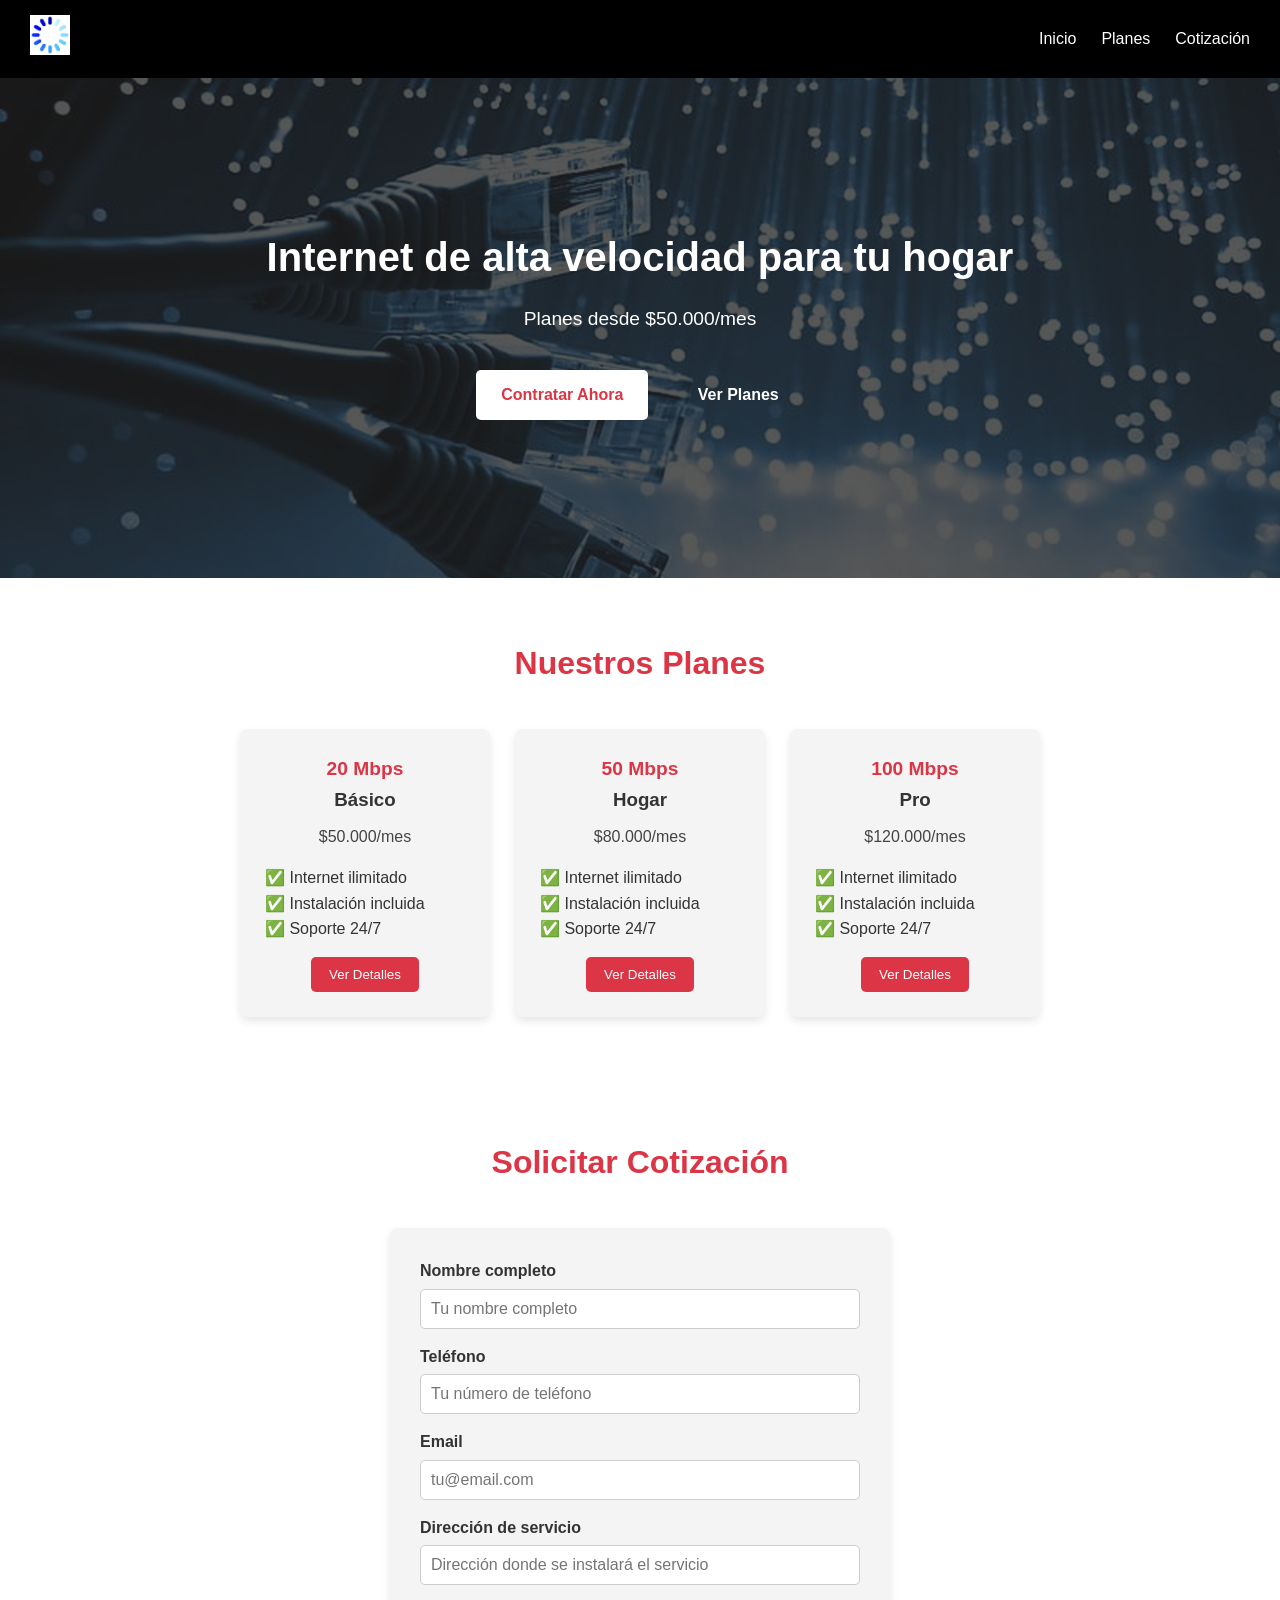
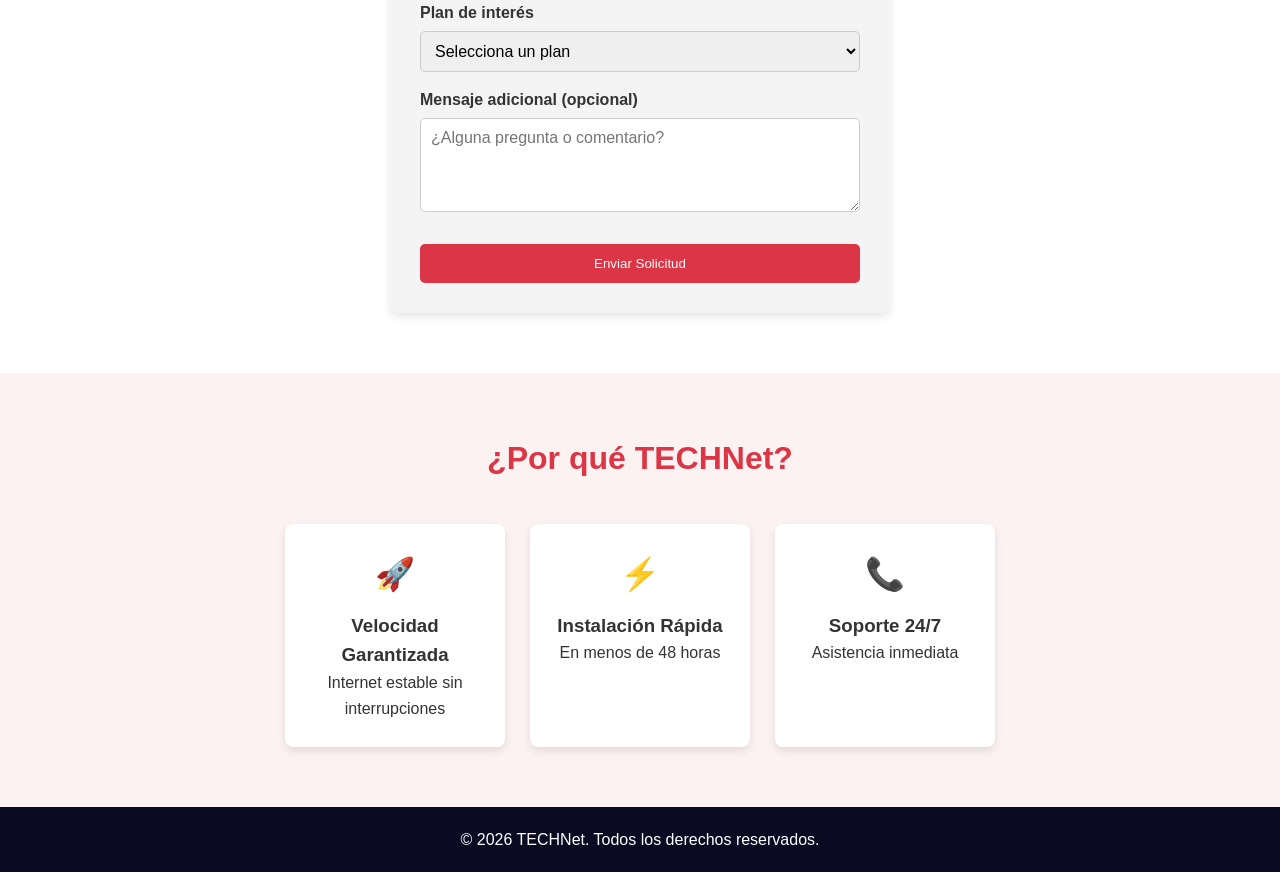
<file: public/index.html>
<!doctype html>
<html lang="es">
  <head>
    <meta charset="UTF-8" />
    <meta name="viewport" content="width=device-width, initial-scale=1.0" />
    <title>TECHNet - Inicio</title>
    <link rel="stylesheet" href="styles.css" />
  </head>
  <body>
    <!-- ================== NAVBAR ================== -->
    <nav class="navbar">
      <div class="logo">
        <img src="/assets/imagenes/cargando.png" alt="logo" />
      </div>
      <ul>
        <li><a href="#inicio">Inicio</a></li>
        <li><a href="#planes">Planes</a></li>
        <li><a href="#cotizacion">Cotización</a></li>
      </ul>
    </nav>

    <!-- ================== SECCIÓN INICIO ================== -->
    <section id="inicio" class="hero">
      <div class="hero-content">
        <h1>Internet de alta velocidad para tu hogar</h1>
        <p class="hero-subtitle">Planes desde $50.000/mes</p>
        <div class="hero-cta">
          <a href="#cotizacion" class="cta-primary">Contratar Ahora</a>
          <a href="#planes" class="cta-secondary">Ver Planes</a>
        </div>
      </div>
    </section>

    <!-- ================== SECCIÓN PLANES ================== -->
    <section id="planes" class="planes">
      <div class="container">
        <h2 class="section-title">Nuestros Planes</h2>
        <div class="plans-grid" id="plans-grid-index">
          <!-- Planes únicos generados por JS -->
        </div>
      </div>
    </section>

    <!-- ================== SECCIÓN COTIZACIÓN ================== -->
    <section id="cotizacion" class="form-section">
      <div class="container">
        <h2 class="section-title">Solicitar Cotización</h2>
        <form id="form-cotizacion-index" class="form-cotizacion">
          <div class="form-group">
            <label for="nombre-index">Nombre completo</label>
            <input
              type="text"
              id="nombre-index"
              name="nombre"
              placeholder="Tu nombre completo"
              required
            />
          </div>

          <div class="form-group">
            <label for="telefono-index">Teléfono</label>
            <input
              type="tel"
              id="telefono-index"
              name="telefono"
              placeholder="Tu número de teléfono"
              required
            />
          </div>

          <div class="form-group">
            <label for="email-index">Email</label>
            <input
              type="email"
              id="email-index"
              name="email"
              placeholder="tu@email.com"
              required
            />
          </div>

          <div class="form-group">
            <label for="direccion-index">Dirección de servicio</label>
            <input
              type="text"
              id="direccion-index"
              name="direccion"
              placeholder="Dirección donde se instalará el servicio"
              required
            />
          </div>

          <div class="form-group">
            <label for="plan-index">Plan de interés</label>
            <select id="plan-index" name="plan" required>
              <option value="">Selecciona un plan</option>
              <option value="Básico">Básico - 20 Mbps - $50.000/mes</option>
              <option value="Hogar">Hogar - 50 Mbps - $80.000/mes</option>
              <option value="Pro">Pro - 100 Mbps - $120.000/mes</option>
            </select>
          </div>

          <div class="form-group">
            <label for="mensaje-index">Mensaje adicional (opcional)</label>
            <textarea
              id="mensaje-index"
              name="mensaje"
              rows="4"
              placeholder="¿Alguna pregunta o comentario?"
            ></textarea>
          </div>

          <button type="submit" class="submit-cta">Enviar Solicitud</button>
        </form>
      </div>
    </section>

    <!-- ================== SECCIÓN BENEFICIOS ================== -->
    <section class="benefits">
      <div class="container">
        <h2 class="section-title">¿Por qué TECHNet?</h2>
        <div class="benefits-grid">
          <div class="benefit">
            <div class="benefit-icon">🚀</div>
            <h3>Velocidad Garantizada</h3>
            <p>Internet estable sin interrupciones</p>
          </div>
          <div class="benefit">
            <div class="benefit-icon">⚡</div>
            <h3>Instalación Rápida</h3>
            <p>En menos de 48 horas</p>
          </div>
          <div class="benefit">
            <div class="benefit-icon">📞</div>
            <h3>Soporte 24/7</h3>
            <p>Asistencia inmediata</p>
          </div>
        </div>
      </div>
    </section>

    <!-- ================== FOOTER ================== -->
    <footer>
      <div class="container">
        <p>&copy; 2026 TECHNet. Todos los derechos reservados.</p>
      </div>
    </footer>

    <script src="script.js"></script>
  </body>
</html>
</file>
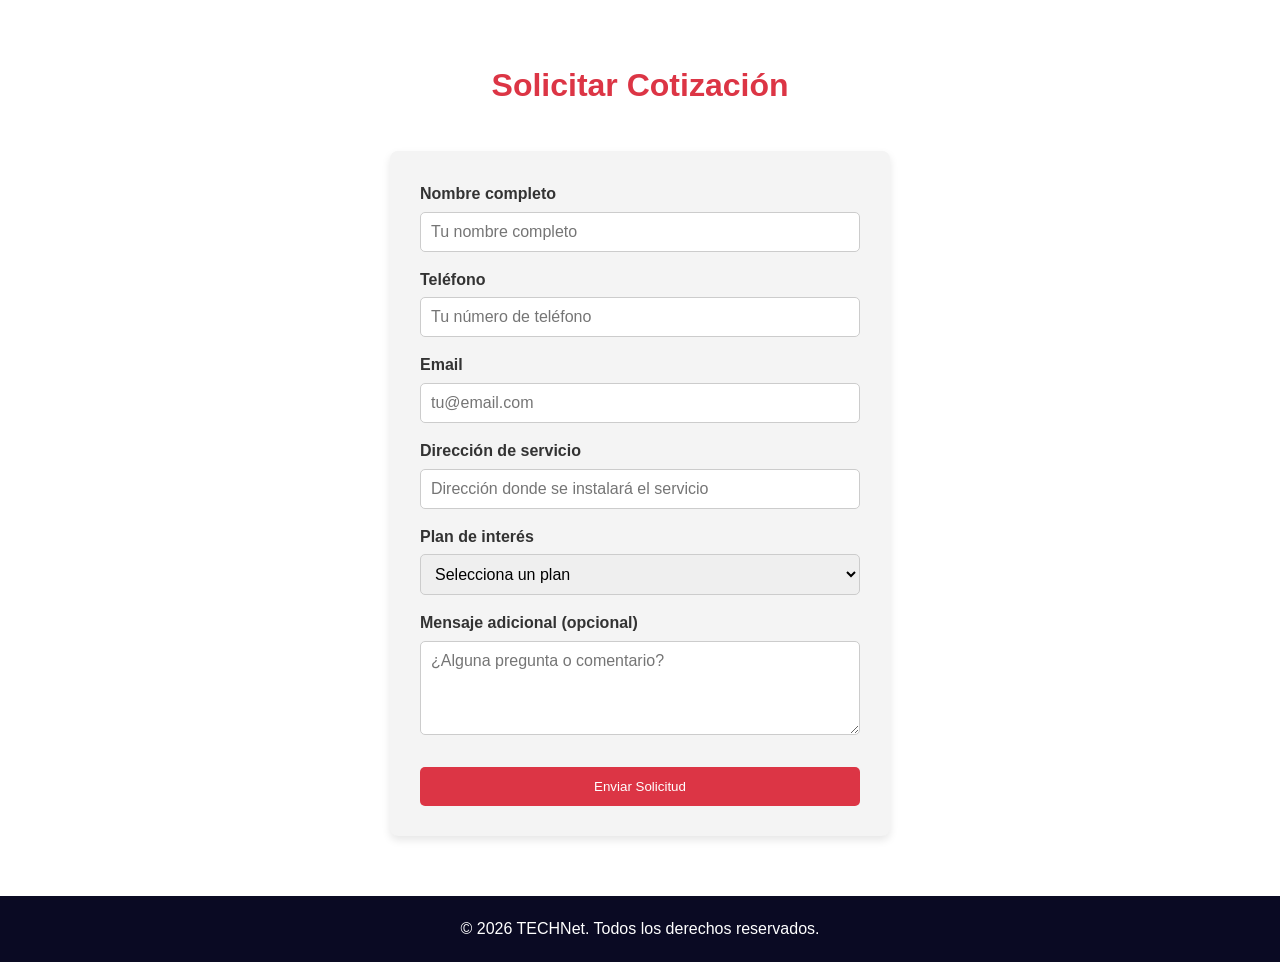
<file: public/cotizacion.html>
<!doctype html>
<html lang="es">
  <head>
    <meta charset="UTF-8" />
    <meta name="viewport" content="width=device-width, initial-scale=1.0" />
    <title>TECHNet - Cotización</title>
    <link rel="stylesheet" href="styles.css" />
    <script src="script.js" defer></script>
  </head>
  <body>
    <!-- ================== FORMULARIO DE COTIZACIÓN ================== -->
    <section class="form-section">
      <div class="container">
        <h2 class="section-title">Solicitar Cotización</h2>
        <form id="form-cotizacion" class="form-cotizacion">
          <div class="form-group">
            <label for="nombre">Nombre completo</label>
            <input
              type="text"
              id="nombre"
              name="nombre"
              placeholder="Tu nombre completo"
              required
            />
          </div>

          <div class="form-group">
            <label for="telefono">Teléfono</label>
            <input
              type="tel"
              id="telefono"
              name="telefono"
              placeholder="Tu número de teléfono"
              required
            />
          </div>

          <div class="form-group">
            <label for="email">Email</label>
            <input
              type="email"
              id="email"
              name="email"
              placeholder="tu@email.com"
              required
            />
          </div>

          <div class="form-group">
            <label for="direccion">Dirección de servicio</label>
            <input
              type="text"
              id="direccion"
              name="direccion"
              placeholder="Dirección donde se instalará el servicio"
              required
            />
          </div>

          <div class="form-group">
            <label for="plan">Plan de interés</label>
            <select id="plan" name="plan" required>
              <option value="">Selecciona un plan</option>
              <option value="Básico">Básico - 20 Mbps - $50.000/mes</option>
              <option value="Hogar">Hogar - 50 Mbps - $80.000/mes</option>
              <option value="Pro">Pro - 100 Mbps - $120.000/mes</option>
            </select>
          </div>

          <div class="form-group">
            <label for="mensaje">Mensaje adicional (opcional)</label>
            <textarea
              id="mensaje"
              name="mensaje"
              rows="4"
              placeholder="¿Alguna pregunta o comentario?"
            ></textarea>
          </div>

          <button type="submit" class="submit-cta">Enviar Solicitud</button>
        </form>
      </div>
    </section>

    <!-- ================== FOOTER ================== -->
    <footer>
      <div class="container">
        <p>&copy; 2026 TECHNet. Todos los derechos reservados.</p>
      </div>
    </footer>

    <script src="script.js"></script>
  </body>
</html>
</file>
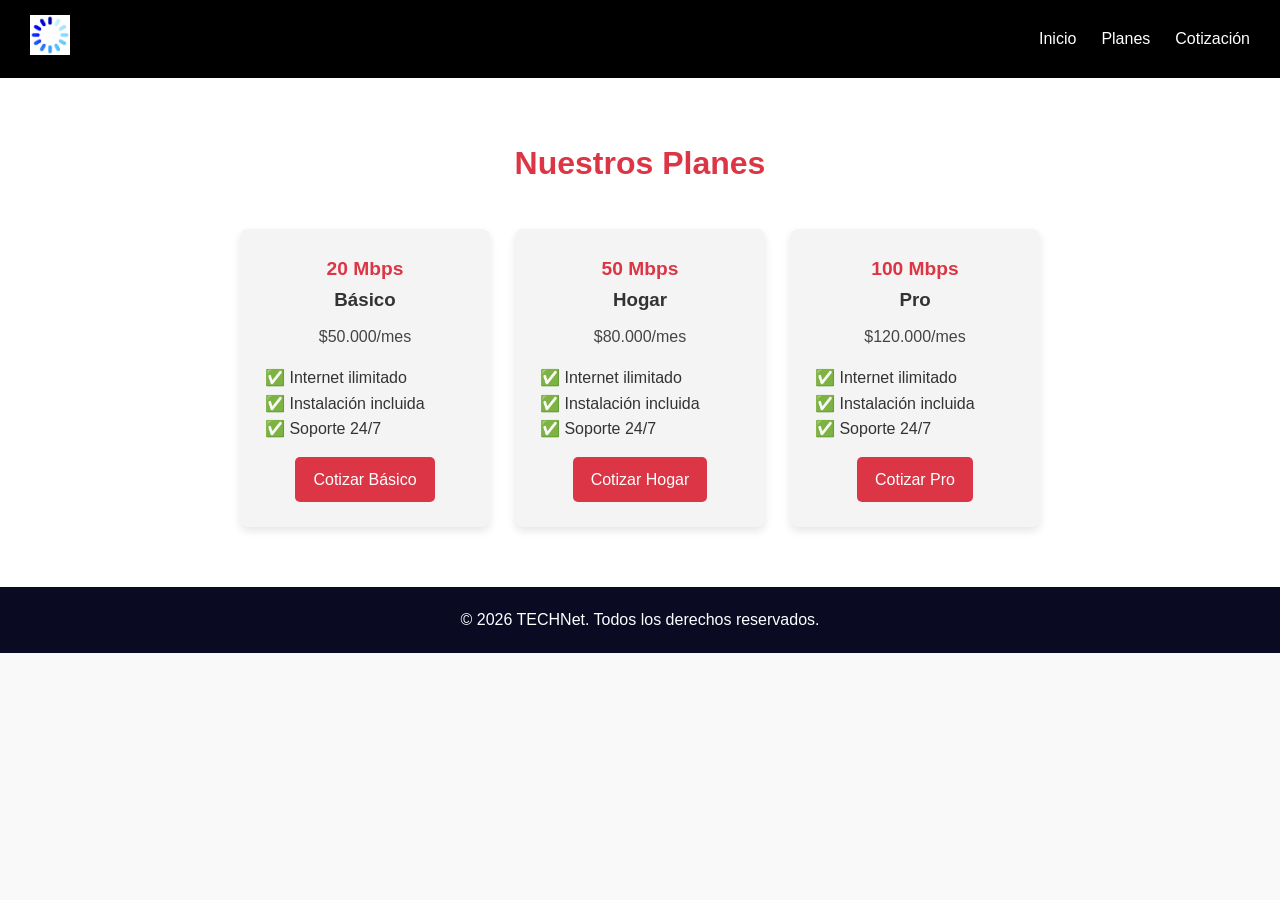
<file: public/planes.html>
<!doctype html>
<html lang="es">
  <head>
    <meta charset="UTF-8" />
    <meta name="viewport" content="width=device-width, initial-scale=1.0" />
    <title>TECHNet - Planes</title>
    <link rel="stylesheet" href="styles.css" />
  </head>
  <body>
    <!-- ================== NAVBAR ================== -->
    <nav class="navbar">
      <div class="logo">
        <img src="../assets/imagenes/cargando.png" alt="logo" />
      </div>
      <ul>
        <li><a href="index.html">Inicio</a></li>
        <li><a href="planes.html">Planes</a></li>
        <li><a href="cotizacion.html">Cotización</a></li>
      </ul>
    </nav>

    <!-- ================== SECCIÓN PLANES ================== -->
    <section class="planes">
      <div class="container">
        <h2 class="section-title">Nuestros Planes</h2>
        <div class="plans-grid" id="plans-grid">
          <!-- Aquí se insertan los planes con JS -->
        </div>
      </div>
    </section>

    <!-- ================== FOOTER ================== -->
    <footer>
      <div class="container">
        <p>&copy; 2026 TECHNet. Todos los derechos reservados.</p>
      </div>
    </footer>

    <script src="script.js"></script>
  </body>
</html>
</file>
<file: public/styles.css>
/* Reset básico */
* {
  margin: 0;
  padding: 0;
  box-sizing: border-box;
}

body {
  font-family: "Segoe UI", Arial, sans-serif;
  line-height: 1.6;
  background: #f9f9f9;
  color: #333;
}

/* NAVBAR */
.navbar {
  display: flex;
  justify-content: space-between;
  align-items: center;
  background: #000000;
  padding: 15px 30px;
  color: #fff;
}

.navbar .logo img {
  height: 40px;
}

.navbar ul {
  list-style: none;
  display: flex;
  gap: 25px;
}

.navbar a {
  color: #fff;
  text-decoration: none;
  font-weight: 500;
}

.navbar a:hover {
  color: #ff4757;
}

/* HERO */
.hero {
  background-image: url("/assets/imagenes/hero-bg.jpg");
  background-size: cover;
  background-position: center;
  position: relative;
  min-height: 500px;
  display: flex;
  align-items: center;
  justify-content: center;
  color: #fff;
  text-align: center;
  padding: 80px 20px;
}

/* Esta capa pone el color rojo semitransparente encima de la imagen */
.hero::before {
  content: "";
  position: absolute;
  inset: 0;
  background: rgba(32, 32, 32, 0.75);
  z-index: 0;
}

/* Esto asegura que el texto quede encima de la capa */
.hero-content {
  position: relative;
  z-index: 1;
}

.hero h1 {
  font-size: 2.5rem;
  margin-bottom: 15px;
}

.hero-subtitle {
  font-size: 1.2rem;
  margin-bottom: 25px;
}

.hero-cta a,
.hero-cta button {
  display: inline-block;
  margin: 10px;
  padding: 12px 25px;
  border: none;
  border-radius: 5px;
  cursor: pointer;
  font-weight: bold;
  text-decoration: none;
}

.cta-primary {
  background: #fff;
  color: #dc3545;
}

.cta-secondary {
  background: transparent;
  border: 2px solid #fff;
  color: #fff;
}

.cta-primary:hover,
.cta-secondary:hover {
  opacity: 0.8;
}

/* PLANES */
.planes {
  padding: 60px 20px;
  background: #fff;
}

.section-title {
  text-align: center;
  font-size: 2rem;
  margin-bottom: 40px;
  color: #dc3545;
}

.plans-grid {
  display: flex;
  flex-wrap: wrap;
  justify-content: center;
  gap: 25px;
}

.plan-card {
  background: #f4f4f4;
  border-radius: 8px;
  padding: 25px;
  width: 250px;
  text-align: center;
  box-shadow: 0 4px 8px rgba(0, 0, 0, 0.1);
  transition:
    transform 0.2s,
    opacity 0.5s;
  opacity: 0;
  transform: translateY(20px);
  cursor: pointer;
}

.plan-card.animate {
  opacity: 1;
  transform: translateY(0);
}

@keyframes fadeInUp {
  from {
    opacity: 0;
    transform: translateY(20px);
  }
  to {
    opacity: 1;
    transform: translateY(0);
  }
}

.plan-card {
  animation: fadeInUp 0.5s ease forwards;
}

.plan-card:hover {
  transform: translateY(-5px);
}

.plan-speed {
  font-size: 1.2rem;
  font-weight: bold;
  color: #dc3545;
}

.plan-price {
  margin: 10px 0;
  font-size: 1rem;
  color: #444;
}

.plan-features {
  list-style: none;
  text-align: left;
  margin: 15px 0;
}

.plan-cta {
  display: inline-block;
  background: #dc3545;
  color: #fff;
  border: none;
  padding: 10px 18px;
  border-radius: 5px;
  cursor: pointer;
  text-decoration: none;
}

.plan-cta:hover {
  background: #c82333;
}

/* BENEFICIOS */
.benefits {
  padding: 60px 20px;
  background: #fdf2f2;
}

.benefits-grid {
  display: flex;
  flex-wrap: wrap;
  justify-content: center;
  gap: 25px;
}

.benefit {
  background: #fff;
  border-radius: 8px;
  padding: 25px;
  width: 220px;
  text-align: center;
  box-shadow: 0 4px 8px rgba(0, 0, 0, 0.1);
}

.benefit-icon {
  font-size: 2rem;
  margin-bottom: 10px;
}

/* MODAL */
.modal-overlay {
  position: fixed;
  top: 0;
  left: 0;
  width: 100%;
  height: 100%;
  background: rgba(0, 0, 0, 0.6);
  display: flex;
  justify-content: center;
  align-items: center;
}

.modal {
  background: #fff;
  padding: 30px;
  border-radius: 8px;
  width: 350px;
  max-width: 90%;
}

.modal-close {
  background: transparent;
  border: none;
  font-size: 1.5rem;
  float: right;
  cursor: pointer;
}

.modal h2 {
  margin-bottom: 20px;
  color: #dc3545;
}

.modal form input {
  width: 100%;
  padding: 10px;
  margin: 8px 0;
  border: 1px solid #ccc;
  border-radius: 5px;
}

.submit-cta {
  background: #dc3545;
  color: #fff;
  border: none;
  padding: 12px;
  width: 100%;
  border-radius: 5px;
  cursor: pointer;
  margin-top: 10px;
}

.submit-cta:hover {
  background: #c82333;
}

.hidden {
  display: none;
}

/* FORMULARIO DE COTIZACIÓN */
.form-section {
  padding: 60px 20px;
  background: #fff;
}

.form-cotizacion {
  max-width: 500px;
  margin: 0 auto;
  background: #f4f4f4;
  padding: 30px;
  border-radius: 8px;
  box-shadow: 0 4px 8px rgba(0, 0, 0, 0.1);
}

.form-group {
  margin-bottom: 15px;
}

.form-group label {
  display: block;
  margin-bottom: 5px;
  font-weight: 600;
  color: #333;
}

.form-group input,
.form-group select,
.form-group textarea {
  width: 100%;
  padding: 10px;
  border: 1px solid #ccc;
  border-radius: 5px;
  font-family: inherit;
  font-size: 1rem;
}

.form-group input:focus,
.form-group select:focus,
.form-group textarea:focus {
  outline: none;
  border-color: #dc3545;
}

/* FOOTER */
footer {
  background: #0a0a23;
  color: #fff;
  text-align: center;
  padding: 20px;
}
</file>
